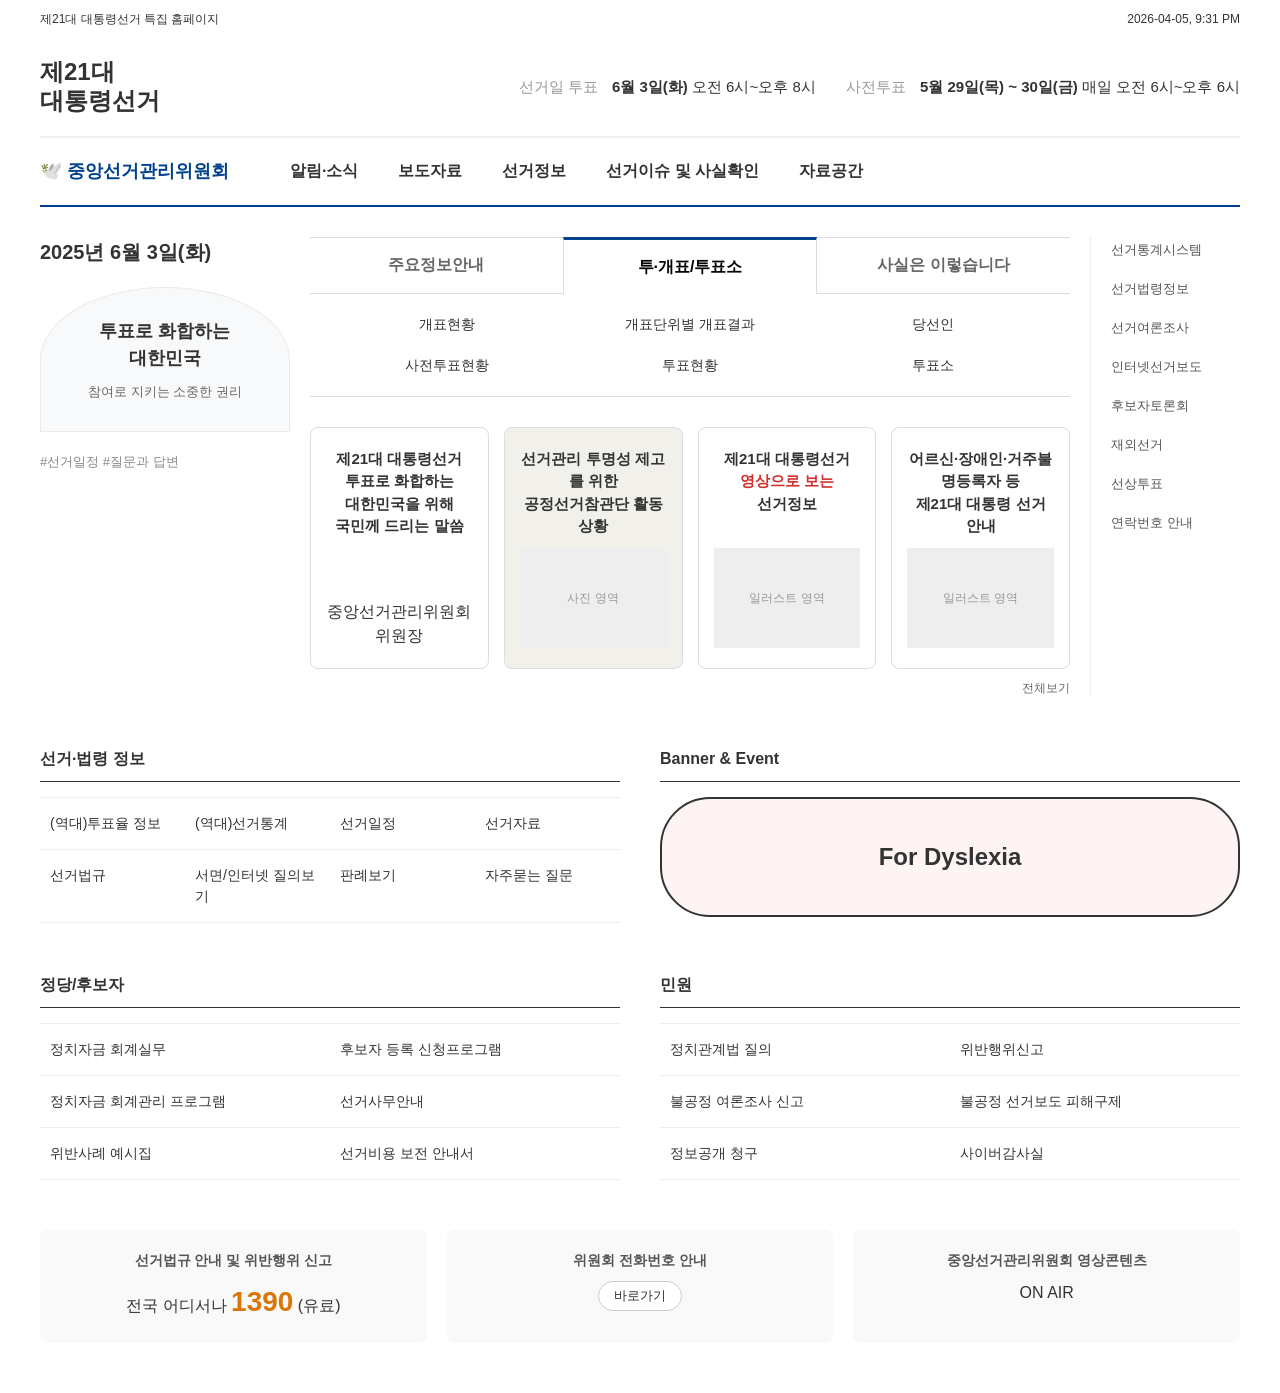
<file: index.html>
<!DOCTYPE html>
<html lang="ko">
<head>
    <meta charset="UTF-8">
    <meta name="viewport" content="width=device-width, initial-scale=1.0">
    <title>제21대 대통령선거 특집 홈페이지</title>
    <link rel="stylesheet" href="style.css">
</head>
<body>
    <div class="top-info-bar">
        <div class="container flex-between">
            <span>제21대 대통령선거 특집 홈페이지</span>
            <span>2026-04-05, 9:31 PM</span>
        </div>
    </div>

    <header class="main-header container flex-between">
        <div class="election-title">
            <h1>제21대<br>대통령선거</h1>
        </div>
        <div class="election-dates">
            <div class="date-item">
                <span class="label">선거일 투표</span>
                <span class="date"><strong>6월 3일(화)</strong> 오전 6시~오후 8시</span>
            </div>
            <div class="date-item">
                <span class="label">사전투표</span>
                <span class="date"><strong>5월 29일(목) ~ 30일(금)</strong> 매일 오전 6시~오후 6시</span>
            </div>
        </div>
    </header>

    <nav class="global-nav container">
        <div class="logo">
            <span class="logo-icon">🕊️</span> 중앙선거관리위원회
        </div>
        <ul class="nav-links">
            <li><a href="#">알림·소식</a></li>
            <li><a href="#">보도자료</a></li>
            <li><a href="#">선거정보</a></li>
            <li><a href="#">선거이슈 및 사실확인</a></li>
            <li><a href="#">자료공간</a></li>
        </ul>
    </nav>

    <main class="container layout-main">
        <aside class="left-slogan">
            <h2>2025년 6월 3일(화)</h2>
            <div class="slogan-box">
                <p><strong>투표로 화합하는</strong></p>
                <p><strong>대한민국</strong></p>
                <p class="sub-slogan">참여로 지키는 소중한 권리</p>
            </div>
            <div class="search-tags">
                <a href="#">#선거일정</a>
                <a href="#">#질문과 답변</a>
            </div>
        </aside>

        <section class="center-content">
            <div class="tab-container">
                <ul class="tab-menu">
                    <li class="tab-link" data-tab="tab-1">주요정보안내</li>
                    <li class="tab-link active" data-tab="tab-2">투·개표/투표소</li>
                    <li class="tab-link" data-tab="tab-3">사실은 이렇습니다</li>
                </ul>
                <div id="tab-2" class="tab-content active">
                    <div class="grid-3">
                        <a href="#">개표현황</a>
                        <a href="#">개표단위별 개표결과</a>
                        <a href="#">당선인</a>
                        <a href="#">사전투표현황</a>
                        <a href="#">투표현황</a>
                        <a href="#">투표소</a>
                    </div>
                </div>
            </div>

            <div class="card-section">
                <div class="card">
                    <h3>제21대 대통령선거<br>투표로 화합하는<br>대한민국을 위해<br>국민께 드리는 말씀</h3>
                    <p class="card-author">중앙선거관리위원회 위원장</p>
                </div>
                <div class="card card-gray">
                    <h3>선거관리 투명성 제고를 위한<br>공정선거참관단 활동상황</h3>
                    <div class="card-placeholder-img">사진 영역</div>
                </div>
                <div class="card">
                    <h3>제21대 대통령선거<br><span class="text-red">영상으로 보는</span><br>선거정보</h3>
                    <div class="card-placeholder-img">일러스트 영역</div>
                </div>
                <div class="card">
                    <h3>어르신·장애인·거주불명등록자 등<br>제21대 대통령 선거 안내</h3>
                    <div class="card-placeholder-img">일러스트 영역</div>
                </div>
            </div>
            <div class="view-all"><a href="#">전체보기</a></div>
        </section>

        <aside class="right-quickmenu">
            <ul>
                <li><a href="statistics.html">선거통계시스템</a></li>
                <li><a href="#">선거법령정보</a></li>
                <li><a href="#">선거여론조사</a></li>
                <li><a href="#">인터넷선거보도</a></li>
                <li><a href="#">후보자토론회</a></li>
                <li><a href="#">재외선거</a></li>
                <li><a href="#">선상투표</a></li>
                <li><a href="#">연락번호 안내</a></li>
            </ul>
        </aside>
    </main>

    <section class="container bottom-sections">
        <div class="half-section">
            <h3 class="section-title">선거·법령 정보</h3>
            <div class="grid-4 border-grid">
                <a href="#">(역대)투표율 정보</a>
                <a href="#">(역대)선거통계</a>
                <a href="#">선거일정</a>
                <a href="#">선거자료</a>
                <a href="#">선거법규</a>
                <a href="#">서면/인터넷 질의보기</a>
                <a href="#">판례보기</a>
                <a href="#">자주묻는 질문</a>
            </div>
        </div>
        <div class="half-section">
            <h3 class="section-title">Banner & Event</h3>
            <a href="statistics.html" style="display:block;">
                <div class="banner-placeholder">
                    <h2>For Dyslexia</h2>
                </div>
            </a>
        </div>
    </section>

    <section class="container bottom-sections">
        <div class="half-section">
            <h3 class="section-title">정당/후보자</h3>
            <div class="grid-2 border-grid">
                <a href="#">정치자금 회계실무</a>
                <a href="#">후보자 등록 신청프로그램</a>
                <a href="#">정치자금 회계관리 프로그램</a>
                <a href="#">선거사무안내</a>
                <a href="#">위반사례 예시집</a>
                <a href="#">선거비용 보전 안내서</a>
            </div>
        </div>
        <div class="half-section">
            <h3 class="section-title">민원</h3>
            <div class="grid-2 border-grid">
                <a href="#">정치관계법 질의</a>
                <a href="#">위반행위신고</a>
                <a href="#">불공정 여론조사 신고</a>
                <a href="#">불공정 선거보도 피해구제</a>
                <a href="#">정보공개 청구</a>
                <a href="#">사이버감사실</a>
            </div>
        </div>
    </section>

    <footer class="main-footer container">
        <div class="footer-box">
            <h4>선거법규 안내 및 위반행위 신고</h4>
            <p>전국 어디서나 <span class="phone-number">1390</span> (유료)</p>
        </div>
        <div class="footer-box">
            <h4>위원회 전화번호 안내</h4>
            <button class="btn-shortcut">바로가기</button>
        </div>
        <div class="footer-box">
            <h4>중앙선거관리위원회 영상콘텐츠</h4>
            <p>ON AIR</p>
        </div>
    </footer>
    
    <script src="script.js"></script>
</body>
</html>
</file>
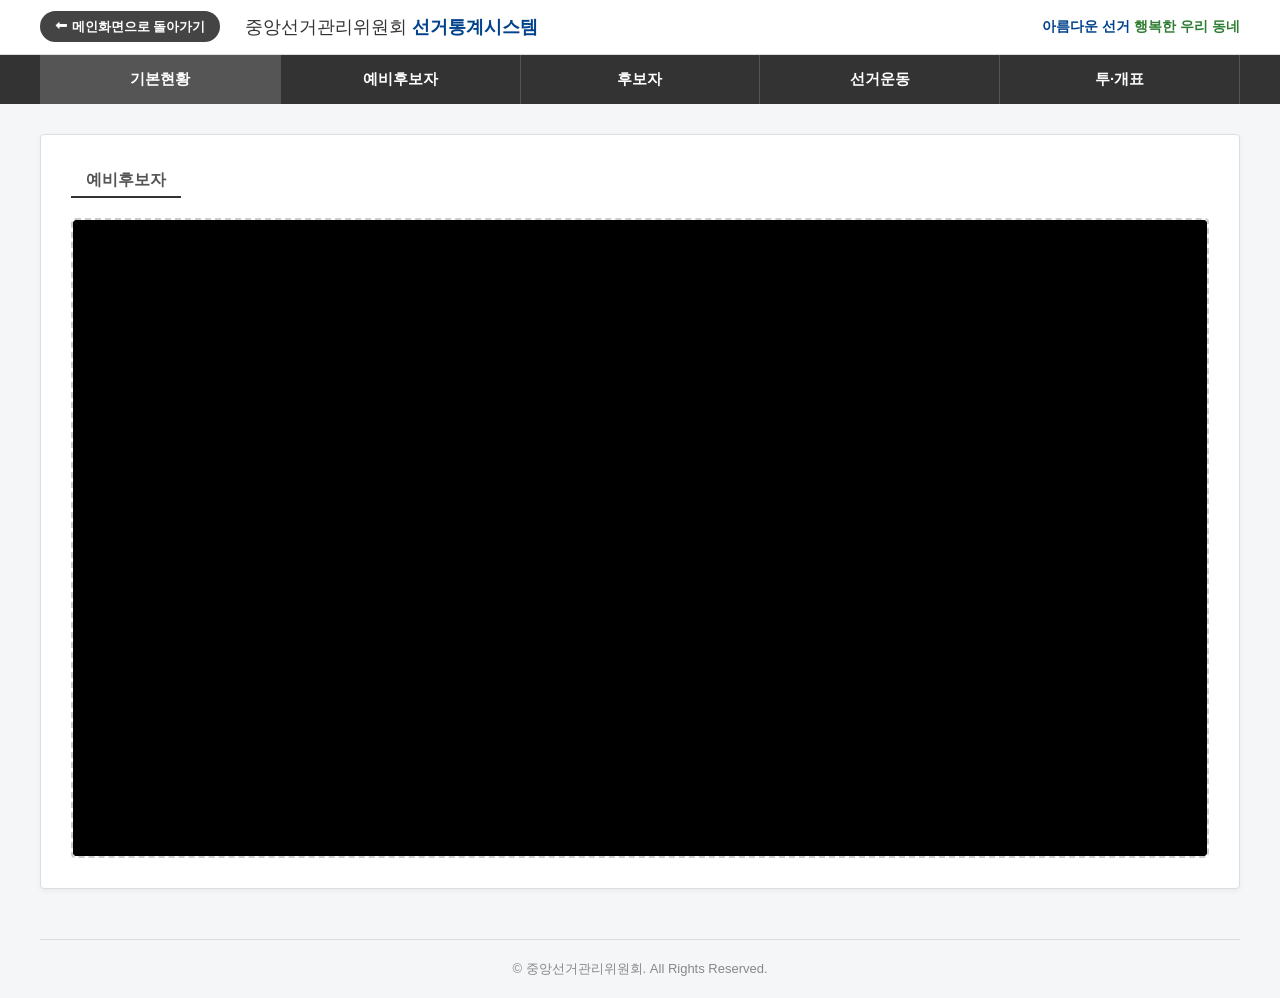
<file: statistics.html>
<!DOCTYPE html>
<html lang="ko">
<head>
    <meta charset="UTF-8">
    <meta name="viewport" content="width=device-width, initial-scale=1.0">
    <title>선거통계시스템 - 중앙선거관리위원회</title>
    <link rel="stylesheet" href="statistics.css">
</head>
<body>
    <header class="top-bar">
        <div class="container flex-between">
            <div class="logo-group">
                <a href="index.html" class="btn-back">⬅ 메인화면으로 돌아가기</a>
                <span class="logo-text">중앙선거관리위원회 <strong>선거통계시스템</strong></span>
            </div>
            <div class="campaign-info">
                <span class="blue-txt">아름다운 선거</span> <span class="green-txt">행복한 우리 동네</span>
            </div>
        </div>
    </header>

    <nav class="main-nav">
        <ul class="container">
            <li class="active"><a href="#">기본현황</a></li>
            <li><a href="#">예비후보자</a></li>
            <li><a href="#">후보자</a></li>
            <li><a href="#">선거운동</a></li>
            <li><a href="#">투·개표</a></li>
        </ul>
    </nav>

    <main class="main-content container">
        <div class="content-wrapper">
            <section class="game-area">
                <div class="tab-label">예비후보자</div>
                
                <div id="game-viewport">
                    <iframe src="game.html" width="100%" height="100%" frameborder="0" scrolling="no" style="border-radius: 4px;"></iframe>
                </div>
            </section>
        </div>
    </main>

    <footer class="footer container">
        <p>&copy; 중앙선거관리위원회. All Rights Reserved.</p>
    </footer>
    
    <script src="statistics.js"></script>
</body>
</html>
</file>
<file: style.css>
* { margin: 0; padding: 0; box-sizing: border-box; font-family: 'Malgun Gothic', '맑은 고딕', sans-serif; color: #333; }
body { background-color: #ffffff; line-height: 1.5; }
a { text-decoration: none; color: inherit; }
ul { list-style: none; }
.container { width: 1200px; margin: 0 auto; }
.flex-between { display: flex; justify-content: space-between; align-items: center; }
.top-info-bar { font-size: 12px; color: #000; padding: 10px 0; }
.main-header { padding: 20px 0; border-bottom: 2px solid #f0f0f0; }
.election-title h1 { font-size: 24px; font-weight: 800; line-height: 1.2; }
.election-dates { display: flex; gap: 30px; font-size: 15px; }
.election-dates .label { color: #999; margin-right: 10px; }
.global-nav { display: flex; align-items: center; padding: 20px 0; border-bottom: 2px solid #00428B; }
.logo { font-size: 18px; font-weight: bold; color: #00428B; width: 250px; }
.nav-links { display: flex; gap: 40px; font-weight: bold; font-size: 16px; }
.layout-main { display: flex; margin-top: 30px; gap: 20px; }
.left-slogan { width: 250px; }
.left-slogan h2 { font-size: 20px; margin-bottom: 20px; }
.slogan-box { background-color: #f8f9fa; padding: 30px 20px; border-radius: 50% 50% 0 0; text-align: center; border: 1px solid #eaeaea; }
.slogan-box p { font-size: 18px; }
.sub-slogan { font-size: 13px !important; color: #666; margin-top: 10px; }
.search-tags { margin-top: 20px; color: #888; font-size: 13px; }
.center-content { flex: 1; }
.tab-container { border-top: 1px solid #ddd; border-bottom: 1px solid #ddd; margin-bottom: 30px; }
.tab-menu { display: flex; border-bottom: 1px solid #ddd; }
.tab-link { flex: 1; text-align: center; padding: 15px 0; cursor: pointer; font-weight: bold; color: #666; }
.tab-link.active { color: #000; border-top: 3px solid #00428B; background: #fff; border-left: 1px solid #ddd; border-right: 1px solid #ddd; margin-top: -1px; margin-bottom: -1px; }
.tab-content { display: none; padding: 20px; }
.tab-content.active { display: block; }
.grid-3 { display: grid; grid-template-columns: repeat(3, 1fr); gap: 20px 10px; text-align: center; font-size: 14px; }
.card-section { display: grid; grid-template-columns: repeat(4, 1fr); gap: 15px; }
.card { border: 1px solid #ddd; border-radius: 8px; padding: 20px 15px; text-align: center; min-height: 220px; display: flex; flex-direction: column; justify-content: space-between; }
.card h3 { font-size: 15px; margin-bottom: 10px; }
.card-gray { background-color: #f1f0ea; }
.text-red { color: #d32f2f; }
.card-placeholder-img { background-color: #eee; height: 100px; display: flex; align-items: center; justify-content: center; color: #999; font-size: 12px; }
.view-all { text-align: right; margin-top: 10px; font-size: 12px; color: #666; }
.right-quickmenu { width: 150px; border-left: 1px solid #eee; padding-left: 20px; }
.right-quickmenu li { margin-bottom: 15px; }
.right-quickmenu a { font-size: 13px; color: #555; }
.bottom-sections { display: flex; gap: 40px; margin-top: 50px; }
.half-section { flex: 1; }
.section-title { font-size: 16px; font-weight: bold; margin-bottom: 15px; border-bottom: 1px solid #333; padding-bottom: 10px; }
.border-grid { border-top: 1px solid #eee; }
.border-grid a { padding: 15px 10px; border-bottom: 1px solid #eee; font-size: 14px; display: block; }
.grid-4 { display: grid; grid-template-columns: repeat(4, 1fr); }
.grid-2 { display: grid; grid-template-columns: repeat(2, 1fr); }
.banner-placeholder { background-color: #fff4f4; border: 2px solid #333; border-radius: 50px; text-align: center; padding: 30px; height: 120px; display: flex; align-items: center; justify-content: center; }
.main-footer { display: flex; gap: 20px; margin-top: 50px; margin-bottom: 50px; }
.footer-box { flex: 1; background-color: #f9f9f9; padding: 20px; border-radius: 8px; text-align: center; }
.footer-box h4 { font-size: 14px; margin-bottom: 10px; color: #555; }
.phone-number { font-size: 28px; font-weight: bold; color: #d97706; }
.btn-shortcut { border: 1px solid #ccc; background: #fff; padding: 5px 15px; border-radius: 20px; cursor: pointer; }
</file>
<file: statistics.css>
/* 공통 스타일 초기화 */
* { margin: 0; padding: 0; box-sizing: border-box; font-family: 'Malgun Gothic', '맑은 고딕', sans-serif; }
body { background-color: #f5f6f8; color: #333; }
.container { width: 1200px; margin: 0 auto; }
.flex-between { display: flex; justify-content: space-between; align-items: center; }
a { text-decoration: none; color: inherit; }
ul { list-style: none; }

/* 1. 상단 헤더 영역 */
.top-bar { background: #fff; padding: 15px 0; border-bottom: 1px solid #ddd; }
.btn-back { background: #444; color: #fff; padding: 8px 15px; border-radius: 20px; font-size: 13px; margin-right: 20px; font-weight: bold; transition: background 0.2s;}
.btn-back:hover { background: #00428B; }
.logo-text { font-size: 18px; vertical-align: middle; }
.logo-text strong { color: #00428B; }
.campaign-info { font-weight: bold; font-size: 14px; }
.blue-txt { color: #00428B; } .green-txt { color: #2E7D32; }

/* 2. 네비게이션 */
.main-nav { background: #333; }
.main-nav ul { display: flex; }
.main-nav li { flex: 1; text-align: center; border-right: 1px solid #555; }
.main-nav li:first-child { border-left: 1px solid #555; }
.main-nav a { display: block; padding: 15px 0; color: #fff; font-weight: bold; font-size: 15px; }
.main-nav li.active { background: #555; }

/* 3. 메인 콘텐츠 및 게임 영역 */
.main-content { margin-top: 30px; margin-bottom: 50px; }
.content-wrapper { background: #fff; border: 1px solid #ddd; border-radius: 4px; box-shadow: 0 2px 5px rgba(0,0,0,0.05); }

.game-area { padding: 30px; width: 100%; }
.tab-label { border-bottom: 2px solid #333; display: inline-block; padding: 5px 15px; margin-bottom: 20px; color: #555; font-weight: bold; }

/* ★ 핵심: 16:9 (1920x1080) 비율을 유지하는 게임 컨테이너 ★ */
#game-viewport { 
    width: 100%; /* 부모 넓이에 꽉 차게 설정 */
    aspect-ratio: 16 / 9; /* 무조건 16:9 비율 유지 */
    background-color: #fdfdfd;
    border: 2px dashed #ccc; 
    display: flex; 
    align-items: center; 
    justify-content: center; 
    border-radius: 4px;
    overflow: hidden; /* 게임이 영역 밖으로 나가지 않도록 설정 */
}
.game-hint { color: #999; font-size: 16px; font-weight: bold; }

/* 4. 푸터 */
.footer { padding: 20px 0; text-align: center; color: #888; font-size: 13px; border-top: 1px solid #ddd; margin-top: 20px; }
</file>
